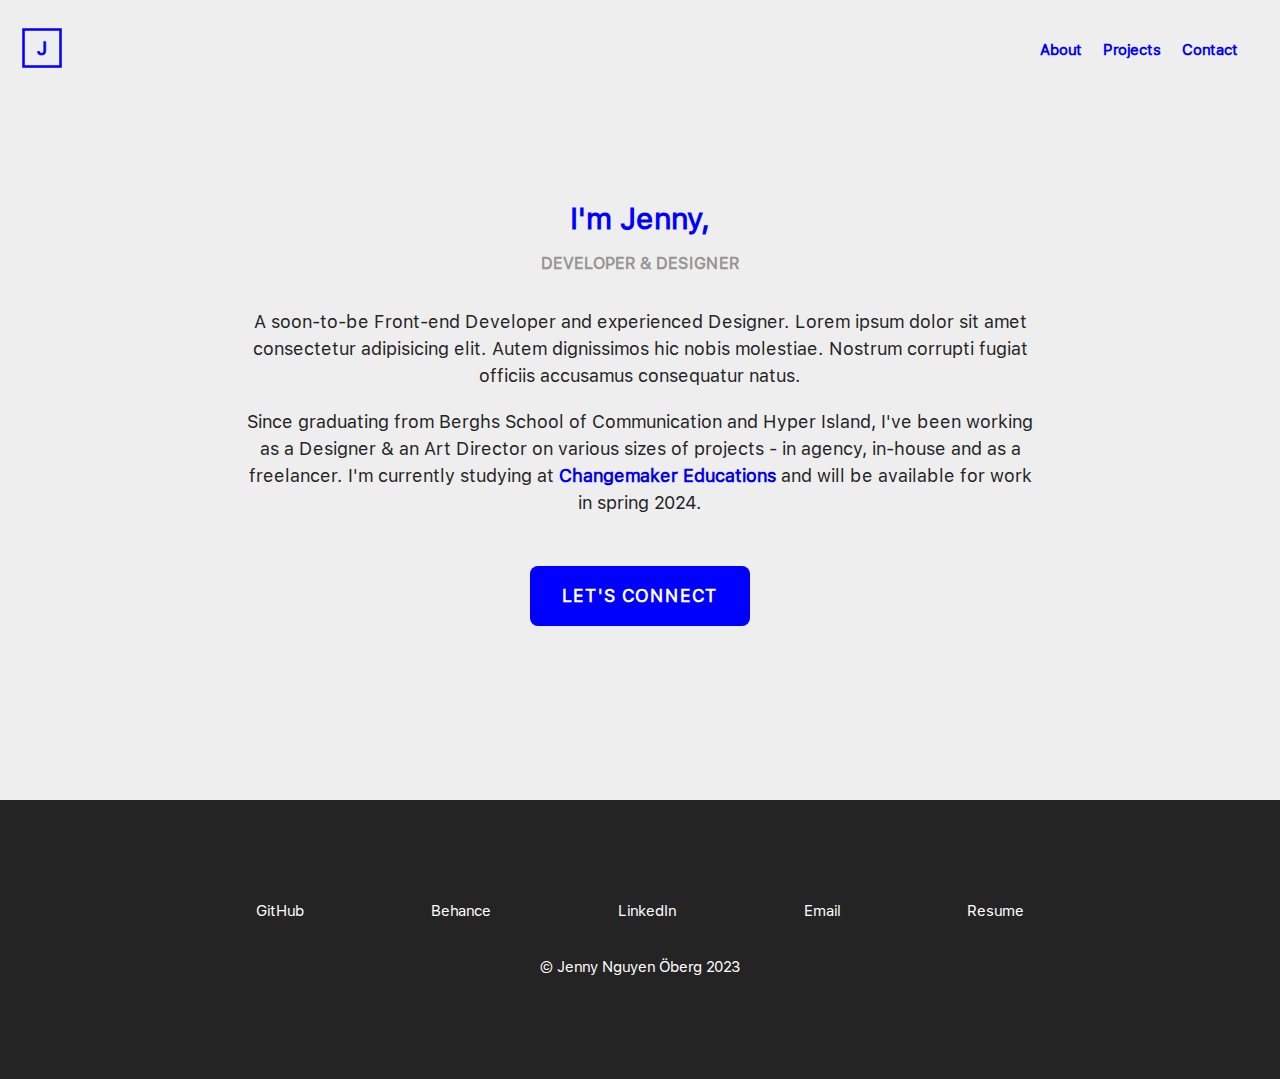
<file: html/about.html>
<!DOCTYPE html>
<html lang="en">

<head>
  <title>About Jenny Nguyen Öberg</title>
  <meta charset="UTF-8">
  <meta name="description" content="About Jenny Nguyen Öberg">
  <meta name="viewport" content="width=device-width, initial-scale=1.0">
  <link rel="stylesheet" href="../styles/index.css">
  <link rel="stylesheet" href="../styles/about.css">
  <link rel="stylesheet" href="../styles/typography.css">
  <link rel="shortcut icon" href="../images/JennyNguyenÖberg_logo.png" type="image/x-icon">
  <script src="../script/jquery-3.6.1.js"></script>
  <script src="../script/script.js" defer></script>
</head>

<body>
  <header>
    <nav class="nav-content">
      <div class="nav-personal-logo">
        <a href="../index.html">
          <img src="../images/JennyNguyenÖberg_logo.png" alt="Logotype of Jenny Nguyen Öberg">
        </a>
      </div>
      <div class="wrapper">
        <div class="menu">
          <ul class="nav-area">
            <li class="dropdown"><a href="">About</a>
              <ul>
                <li><a href="">Profile</a></li>
                <li><a href="./skills.html">Skills</a></li>
              </ul>
            </li>
            <li class="dropdown"><a href="">Projects</a>
              <ul>
                <li><a href="./projects.html">All projects</a></li>
                <li><a href="./hangman-game.html" target="_blank">Hangman Game</a></li>
                <li><a href="https://jennynguyenoberg.github.io/api-assign4/" target="_blank">Bored API</a></li>
                <li><a href="https://jennynguyenoberg.github.io/memory-game/" target="_blank">Memory Game</a></li>
              </ul>
            </li>
            <li>
              <a href="./contact.html" class="nav-link-anchor nav-link-anchor-primary">Contact</a>
            </li>
          </ul>
        </div>
      </div>
    </nav>
  </header>
  <section class="about-page-container">
    <div class="about-text">
      <h1>I'm Jenny,</h1>
      <h2>Developer & Designer</h2>
      <br>
      <p>
        A soon-to-be Front-end Developer and experienced Designer.
        Lorem ipsum dolor sit amet consectetur adipisicing elit. 
        Autem dignissimos hic nobis molestiae. Nostrum corrupti fugiat officiis 
        accusamus consequatur natus.
      </p>
      <br>
      <p>
        Since graduating from Berghs School of Communication and Hyper Island, I've
        been working as a Designer & an Art Director on various
        sizes of projects - in agency, in-house and as a freelancer.
        I'm currently studying at <strong><a href="https://cmeducations.se/" target="_blank">Changemaker
            Educations</a></strong>
        and will be available for work in spring 2024.
      </p>
      <a href="./contact.html">
        <button type="button">Let's Connect</button>
      </a>
    </div>
  </section>
  <footer>
    <div class="footer">
      <div class="footer-social-list">
        <a href="https://github.com/jennynguyenoberg" class="footer-social-link" target="_blank">GitHub</a>
        <a href="https://www.behance.net/jennynguyenoberg" class="footer-social-link" target="_blank">Behance</a>
        <a href="https://www.linkedin.com/in/jennynguyenoberg" class="footer-social-link" target="_blank">LinkedIn</a>
        <a href="mailto:hello@jennynguyenoberg.com" class="footer-social-link" target="_blank">Email</a>
        <a href="images/Jenny Nguyen Öberg_CV.pdf" class="footer-social-link" target="_blank">Resume</a>
      </div>
      <div class="footer-copyright">© Jenny Nguyen Öberg 2023</div>
    </div>
  </footer>
</body>

</html>
</file>
<file: styles/index.css>
/*
* Prefixed by https://autoprefixer.github.io
* PostCSS: v8.4.14,
* Autoprefixer: v10.4.7
* Browsers: last 4 version
*/

/* --- GENERAL --- */

html {
  height: 100vh;
}

* {
  -webkit-box-sizing: border-box;
  box-sizing: border-box;
  font-family: SFUIText-Regular;
  margin: 0;
  padding: 0;
}

:root {
  --opacity-slide: 0.5;
  --height-slider: 1000px;
  --color-slider: #0000ff;
  --height-responsive: 500px;
}

body {
  background-color: #eeeeee;
  color: #242424;
}

h1 {
  font-family: SFUIText-Regular;
  font-size: 30px;
  line-height: 1.25;
  margin: 16px 0;
  text-align: center;
}

h2 {
  color: #979494;
  font-size: 16px;
  margin: 16px 0;
  text-transform: uppercase;
}

h3 {
  font-size: 14px;
  text-align: center;
  text-transform: uppercase;
  margin-bottom: 10px;
  cursor: pointer;
  color: #0000ff;
}

p {
  color: #242424;
  font-size: 18px;
  line-height: 1.5;
  padding: auto;
}

li {
  list-style-type: none;
}

a {
  position: relative;
  text-decoration: none;
}

.projects-title {
  font-family: SFUIText-Regular;
  font-size: 30px;
  line-height: 1.25;
  margin: 16px 0;
  text-align: center;
}

/* --- LINKS--- */

h3:hover {
  text-decoration: underline;
}

a:hover {
  color: #0000ff;
  text-decoration: underline;
}

a:visited {
  color: #0000ff;
}

/* --- NAVIGATION --- */

nav {
  -webkit-box-align: center;
  -ms-flex-align: center;
  align-items: center;
  display: -webkit-box;
  display: -ms-flexbox;
  display: flex;
  height: 100px;
  -webkit-box-pack: justify;
  -ms-flex-pack: justify;
  justify-content: space-between;
  padding: 0 12px;
  font-weight: 700;
}

.nav-personal-logo img {
  margin-left: 10px;
  width: 40px;
}

.wrapper {
  background-color: transparent;
  text-align: right;
  width: 960px;
  margin: 20px;
}

.nav-area,
.nav-area ul {
  list-style: none;
  margin: 0;
  padding: 0;
}

.nav-area li {
  position: relative;
}

.nav-area a {
  padding: 5px 10px;
  display: block;
  text-decoration: none;
  font-size: 15px;
}

.nav-area a:hover {
  background: transparent;
  text-decoration: underline;

}

.nav-area > li {
  display: inline-block;
  vertical-align: top;
  margin-left: -4px;
}

.nav-area > li:first-child {
  margin-left: 0;
}

.nav-area > li > ul {
  text-align: left;
  display: none;
  background: transparent;
  position: absolute;
  top: 100%;
  width: 240px;
  z-index: 99999;
}

/* --- MAIN CONTENT SECTION --- */

.about-me-info,
.contact {
  display: -webkit-box;
  display: -ms-flexbox;
  display: flex;
  -webkit-box-orient: vertical;
  -webkit-box-direction: normal;
  -ms-flex-direction: column;
  flex-direction: column;
}

.about-me-info-container,
.contact-page-container,
.about-page-container {
  -webkit-box-align: center;
  -ms-flex-align: center;
  align-items: center;
  display: -webkit-box;
  display: -ms-flexbox;
  display: flex;
  -webkit-box-orient: vertical;
  -webkit-box-direction: normal;
  -ms-flex-direction: column;
  flex-direction: column;
  margin: 0 auto;
  max-width: 800px;
  text-align: center;
}

.about-me-picture {
  border-radius: 50%;
  -webkit-box-shadow: 0 8px 16px rgba(0, 0, 0, 0.16);
  box-shadow: 0 8px 16px rgba(0, 0, 0, 0.16);
  height: 200px;
  margin: 28px 0;
  overflow: hidden;
  width: 200px;
}

.profile-picture {
  width: 100%;
}

.image-container {
  -webkit-box-align: center;
  -ms-flex-align: center;
  align-items: center;
  display: -webkit-box;
  display: -ms-flexbox;
  display: flex;
  -webkit-box-flex: 1;
  -ms-flex: 1;
  flex: 1;
  margin: 70px 0 70px 0;
}

.illustration {
  width: 100%;
}

.row {
  margin: 0 auto;
  max-width: 800px;
  padding: 0 12px;
  width: 100%;
}

/* --- IMAGE SLIDER --- */

section.slide {
  margin-top: 50px;
  padding: 0px 10px;
  float: unset;
}

section.slide .slider-container .slider-wrapper li .capa {
  color: #ffffff;
  font-size: 2em;
  left: 50%;
  top: 0;
  -webkit-transform: translateX(-50%);
  -ms-transform: translateX(-50%);
  transform: translateX(-50%);
}

/* --- FOOTER --- */

.footer {
  align-items: center;
  background-color: #242424;
  color: #fff;
  display: flex;
  flex-direction: column;
  font-size: 15px;
  justify-content: center;
  padding: 8% 0;
}

.footer-social-list {
  background-color: transparent;
  display: flex;
  justify-content: space-around;
  margin-bottom: 38px;
  max-width: 70%;
  width: 100%;
}

.footer-social-link,
.footer-copyright {
  background-color: transparent;
  color: #ffffff;
}

.footer-social-link:hover {
  color: #ffffff;
}

.footer-social-link:visited {
  color: #ffffff;
}

@media screen and (max-width: 768px) {
  section {
    padding: 10px 10%;
  }

  .about-me-info h1 {
    font-size: 25px;
  }

  .about-me-picture {
    height: 100px;
    width: 100px;
  }

  .contact-form h1 {
    font-size: 30px;
  }

  .project-box p {
    display: none;
  }

  .project-box .cta {
    margin-top: -5px;
  }

  .nav-area > li > ul {
    background-color: #fff;
  }
}
</file>
<file: styles/about.css>
/* --- ABOUT PAGE --- */

.about-text h1 {
  color: #0000ff;
}

.about-page-container {
  align-items: center;
  display: grid;
  grid-gap: 6rem;
  grid-template-columns: repeat;
  min-height: 700px;
}

.about-page-container button {
  background-color: #0000ff;
  border: 2px solid transparent;
  border-radius: 8px;
  cursor: pointer;
  color: #fff;
  display: inline-block;
  font-weight: 700;
  font-size: 1.1rem;
  height: 60px;
  letter-spacing: 1px;
  margin-top: 50px;
  margin-bottom: 90px;
  text-transform: uppercase;
  width: 220px;
}

.about-page-container button:hover {
  background: transparent;
  border: 2px solid #0000ff;
  color: #0000ff;
}
</file>
<file: styles/typography.css>
@font-face {
  font-family: SFUIText-Regular;
  font-weight: 500;
  src: url('../fonts/SFUIText-Regular.woff') format('woff'),
    url('../fonts/SFUIText-Regular.woff2') format('woff2');
}
</file>
